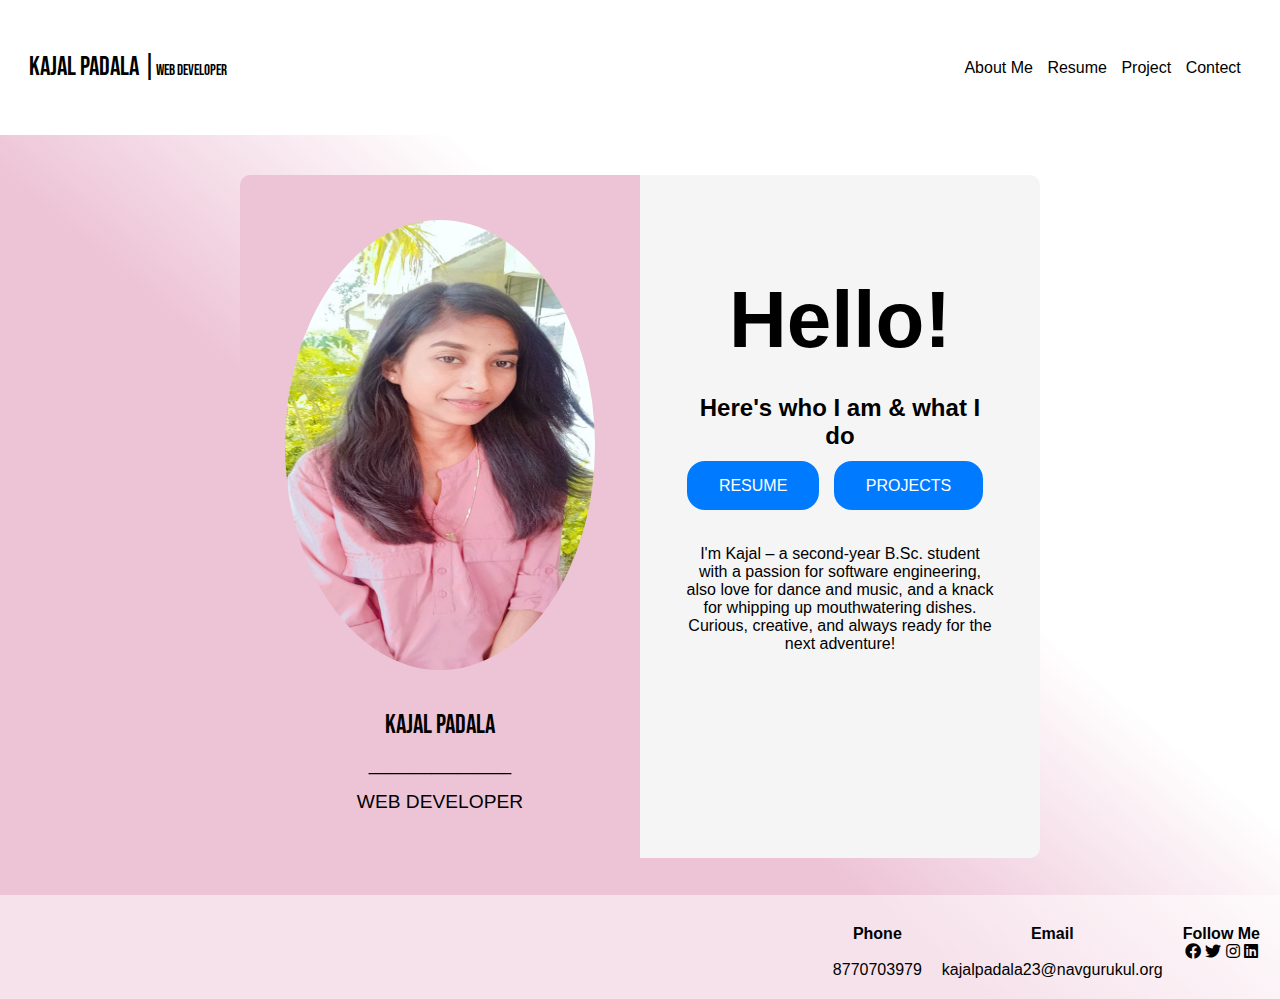
<file: Portfolio/index.html>
<!DOCTYPE html>
<html lang="en">
<head>
    <meta charset="UTF-8">
    <meta name="viewport" content="width=device-width, initial-scale=1.0">
    <title>Your Portfolio</title>
    <link rel="stylesheet" href="https://cdnjs.cloudflare.com/ajax/libs/font-awesome/5.15.4/css/all.min.css">
    <link rel="stylesheet" href="index.css">
    <style>
        @import url('https://fonts.googleapis.com/css2?family=Bebas+Neue&display=swap');
        </style>
</head>
<body>

<header>
    <h1 class="bebas-neue-regular "> Kajal Padala |<span class="subtitle">Web Developer</span></h1>
    <div class="header-right">
        <a href="index.html" style="text-decoration: none; color: black;">About Me</a>
        <a href="resume.html" style="text-decoration: none; color: black; margin-left: 10px;">Resume</a>
        <a href="project.html" style="text-decoration: none; color: black; margin-left: 10px;">Project</a>
        <a href="contact.html" style="text-decoration: none; color: black; margin-left: 10px;">Contect</a>
    </div>
</header>



<main>
    <div class="merged-container">
        <div class="top-container">
            <img src="my photo.jpeg" alt="Image" id="image">
            <div class="name" id="bebas-neue-regular">Kajal Padala</div>
            <p>________________</p>
            <div class="occupation">WEB DEVELOPER</div>
        </div>
        <div class="bottum-container">
            <h1><b>Hello!</b></h1>
            <h2>Here's who I am & what I do</h2>
            <div class="button">
                <a href="resume.html" class="btn">RESUME</a>
                <a href="project.html" id = "r" class="btn">PROJECTS</a>
            </div>
           <p> I'm Kajal – a second-year B.Sc. student with a passion for software engineering, also love for dance and music, and a knack for whipping up mouthwatering dishes. Curious, creative, and always ready for the next adventure!</p>
        </div>
    </div>
</main>

<hr> 



<footer>
    <div class="footer-content">
        <div class="call">
            <strong>Phone</strong> <br>
            <a href="8770703979">8770703979</a>
        </div>
        <div class="email">
            <strong>Email</strong> <br>
            <a href="kajalpadala23@navgurukul.org">kajalpadala23@navgurukul.org</a>
        </div>
        <div class="follow">
            <strong>Follow Me</strong> <br>
            <i class="fab fa-facebook"></i> 
            <i class="fab fa-twitter"></i> 
            <i class="fab fa-instagram"></i> 
            <i class="fab fa-linkedin"></i> 
        </div>
    </div>
</footer>

</body>
</html>
</file>
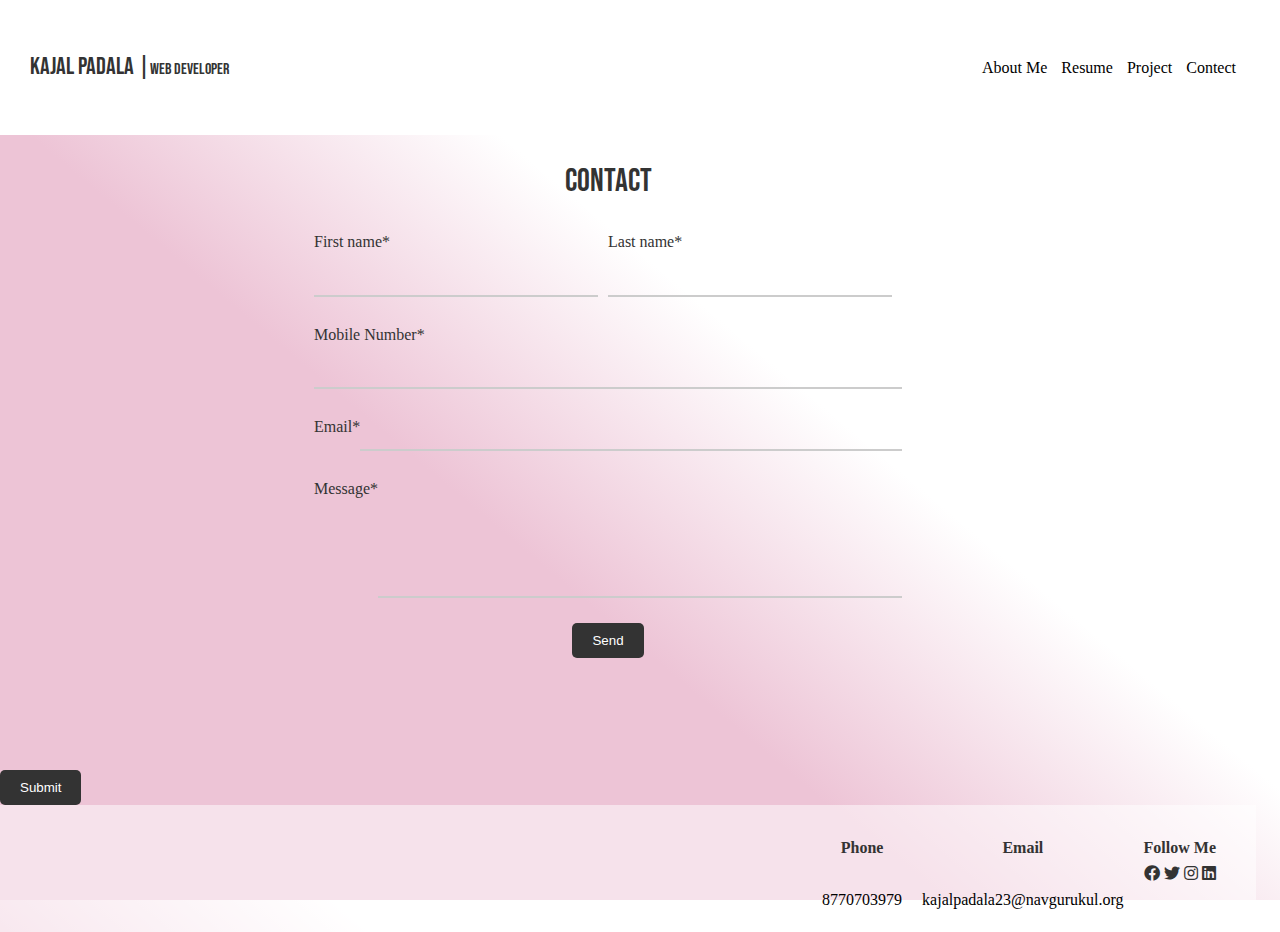
<file: Portfolio/contact.html>
<!DOCTYPE html>
<html lang="en">
<head>
    <meta charset="UTF-8">
    <meta name="viewport" content="width=device-width, initial-scale=1.0">
    <title>Contact Page</title>
    <link rel="stylesheet" href="https://cdnjs.cloudflare.com/ajax/libs/font-awesome/5.15.4/css/all.min.css">
    <link rel="stylesheet" href="contact.css">
    <style>
        @import url('https://fonts.googleapis.com/css2?family=Bebas+Neue&display=swap');
        </style>
   </head>
<body>
    <header>
        <h1 class="bebas-neue-regular "> Kajal Padala |<span class="subtitle">Web Developer</span></h1>
        <div class="header-right">
            <a href="index.html" style="text-decoration: none; color: black;">About Me</a>
            <a href="resume.html" style="text-decoration: none; color: black; margin-left: 10px;">Resume</a>
            <a href="project.html" style="text-decoration: none; color: black; margin-left: 10px;">Project</a>
            <a href="contact.html" style="text-decoration: none; color: black; margin-left: 10px;">Contect</a>
        </div>
    </header>

    <div class="main-container">
        <h1 class="bebas-neue-regular">Contact</h1>
        <form id="contactForm">
            <div class="form-row">
                <div>
                    <label for="first_name">First name*</label>
                    <input type="text" name="first_name" id="first_name" required>
                </div>
                <div>
                    <label for="last_name">Last name*</label>
                    <input type="text" name="last_name" id="last_name" required>
                </div>
               
            </div>

            <div class="form-number">
                <label for="mobile_number">Mobile Number*</label>
                <input type="number" name="mobile_number" id="mobile_number" required oninput="validateMobileNumber()">
                <span id="mobile-error" style="color: red; display: none;">Please enter a valid 10-digit number</span>
            </div>

            <div class="form-row">
                <label for="email">Email*</label>
                <input type="email" name="email" id="email" required>
            </div>
            <div class="form-row">
                <label for="message">Message*</label>
                <textarea name="message" id="message" required></textarea>
            </div>
            <button type="submit">Send</button>
        </form>
    </div>
        
            <div class="button">
                <button type="submit">Submit</button>
            </div>
        </form>
    </div>

    <footer>
        <div class="footer-content">
            <div class="call">
                <strong>Phone</strong> <br>
                <a href="8770703979">8770703979</a>
            </div>
            <div class="email">
                <strong>Email</strong> <br>
                <a href="kajalpadala23@navgurukul.org">kajalpadala23@navgurukul.org</a>
            </div>
            <div class="follow">
                <strong>Follow Me</strong> <br>
                <i class="fab fa-facebook"></i> 
                <i class="fab fa-twitter"></i> 
                <i class="fab fa-instagram"></i> 
                <i class="fab fa-linkedin"></i> 
            </div>
        </div>
    </footer>
    
    <script src="https://cdn.emailjs.com/dist/email.min.js"></script>
    <script src="contact.js"></script>
</body>

</html>
</file>
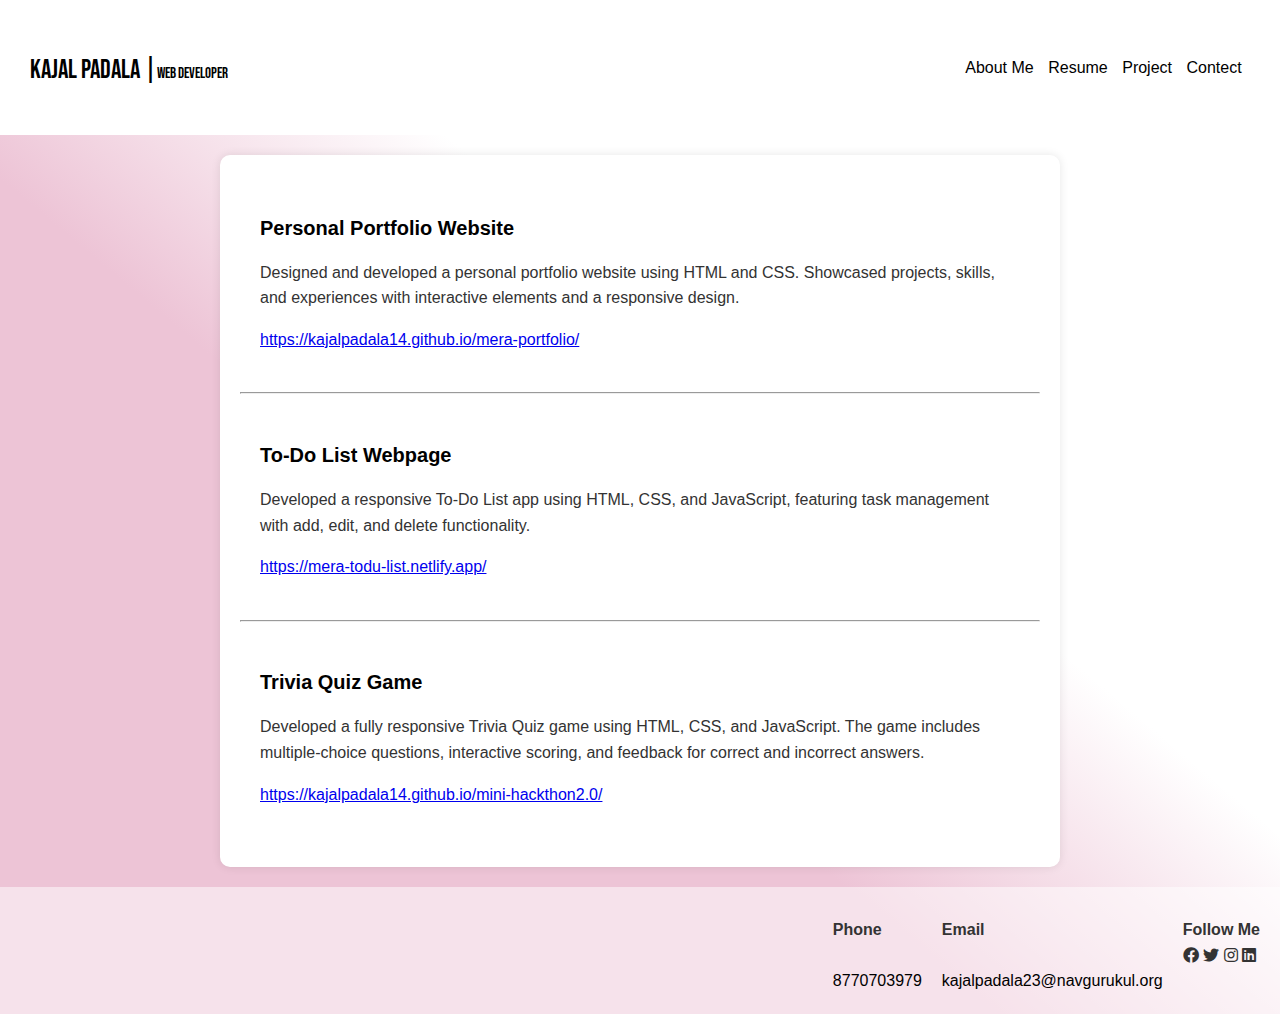
<file: Portfolio/project.html>
<!DOCTYPE html>
<html lang="en">

<head>
    <meta charset="UTF-8">
    <meta name="viewport" content="width=device-width, initial-scale=1.0">
    <title>Project Page</title>
    <link rel="stylesheet" href="https://cdnjs.cloudflare.com/ajax/libs/font-awesome/5.15.4/css/all.min.css">
    <link rel="stylesheet" href="project.css">
    <style>
        @import url('https://fonts.googleapis.com/css2?family=Bebas+Neue&display=swap');
    </style>
</head>

<body>

    <header>
        <h1 class="bebas-neue-regular "> Kajal Padala |<span class="subtitle">Web Developer</span></h1>
        <div class="header-right">
            <a href="index.html" style="text-decoration: none; color: black;">About Me</a>
            <a href="resume.html" style="text-decoration: none; color: black; margin-left: 10px;">Resume</a>
            <a href="project.html" style="text-decoration: none; color: black; margin-left: 10px;">Project</a>
            <a href="contact.html" style="text-decoration: none; color: black; margin-left: 10px;">Contect</a>
        </div>
    </header>


    <div class="container">
        <div class="section">
            <h2>Personal Portfolio Website</h2>
            <p>
                Designed and developed a personal portfolio website using HTML and CSS. Showcased projects, skills, and
                experiences with interactive elements and a responsive design.
            </p>
            <a href="https://kajalpadala14.github.io/mera-portfolio/"
                target="_blank">https://kajalpadala14.github.io/mera-portfolio/</a>
        </div>
        <hr>
        <div class="section">
            <h2>To-Do List Webpage</h2>
            <p>
                Developed a responsive To-Do List app using HTML, CSS, and JavaScript, featuring task management with
                add, edit, and delete functionality.
            </p>
            <a href="https://mera-todu-list.netlify.app/" target="_blank">https://mera-todu-list.netlify.app/</a>
        </div>
        <hr>
        <div class="section">
            <h2>Trivia Quiz Game</h2>
            <p>
                Developed a fully responsive Trivia Quiz game using HTML, CSS, and JavaScript. The game includes
                multiple-choice questions, interactive scoring, and feedback for correct and incorrect answers.
            </p>
            <a href="https://kajalpadala14.github.io/mini-hackthon2.0/"
                target="_blank">https://kajalpadala14.github.io/mini-hackthon2.0/</a>
        </div>
    </div>



    <footer>
        <div class="footer-content">
            <div class="call">
                <strong>Phone</strong> <br>
                <a href="8770703979">8770703979</a>
            </div>
            <div class="email">
                <strong>Email</strong> <br>
                <a href="kajalpadala23@navgurukul.org">kajalpadala23@navgurukul.org</a>
            </div>
            <div class="follow">
                <strong>Follow Me</strong> <br>
                <i class="fab fa-facebook"></i>
                <i class="fab fa-twitter"></i>
                <i class="fab fa-instagram"></i>
                <i class="fab fa-linkedin"></i>
            </div>
        </div>
    </footer>
</body>

</html>
</file>
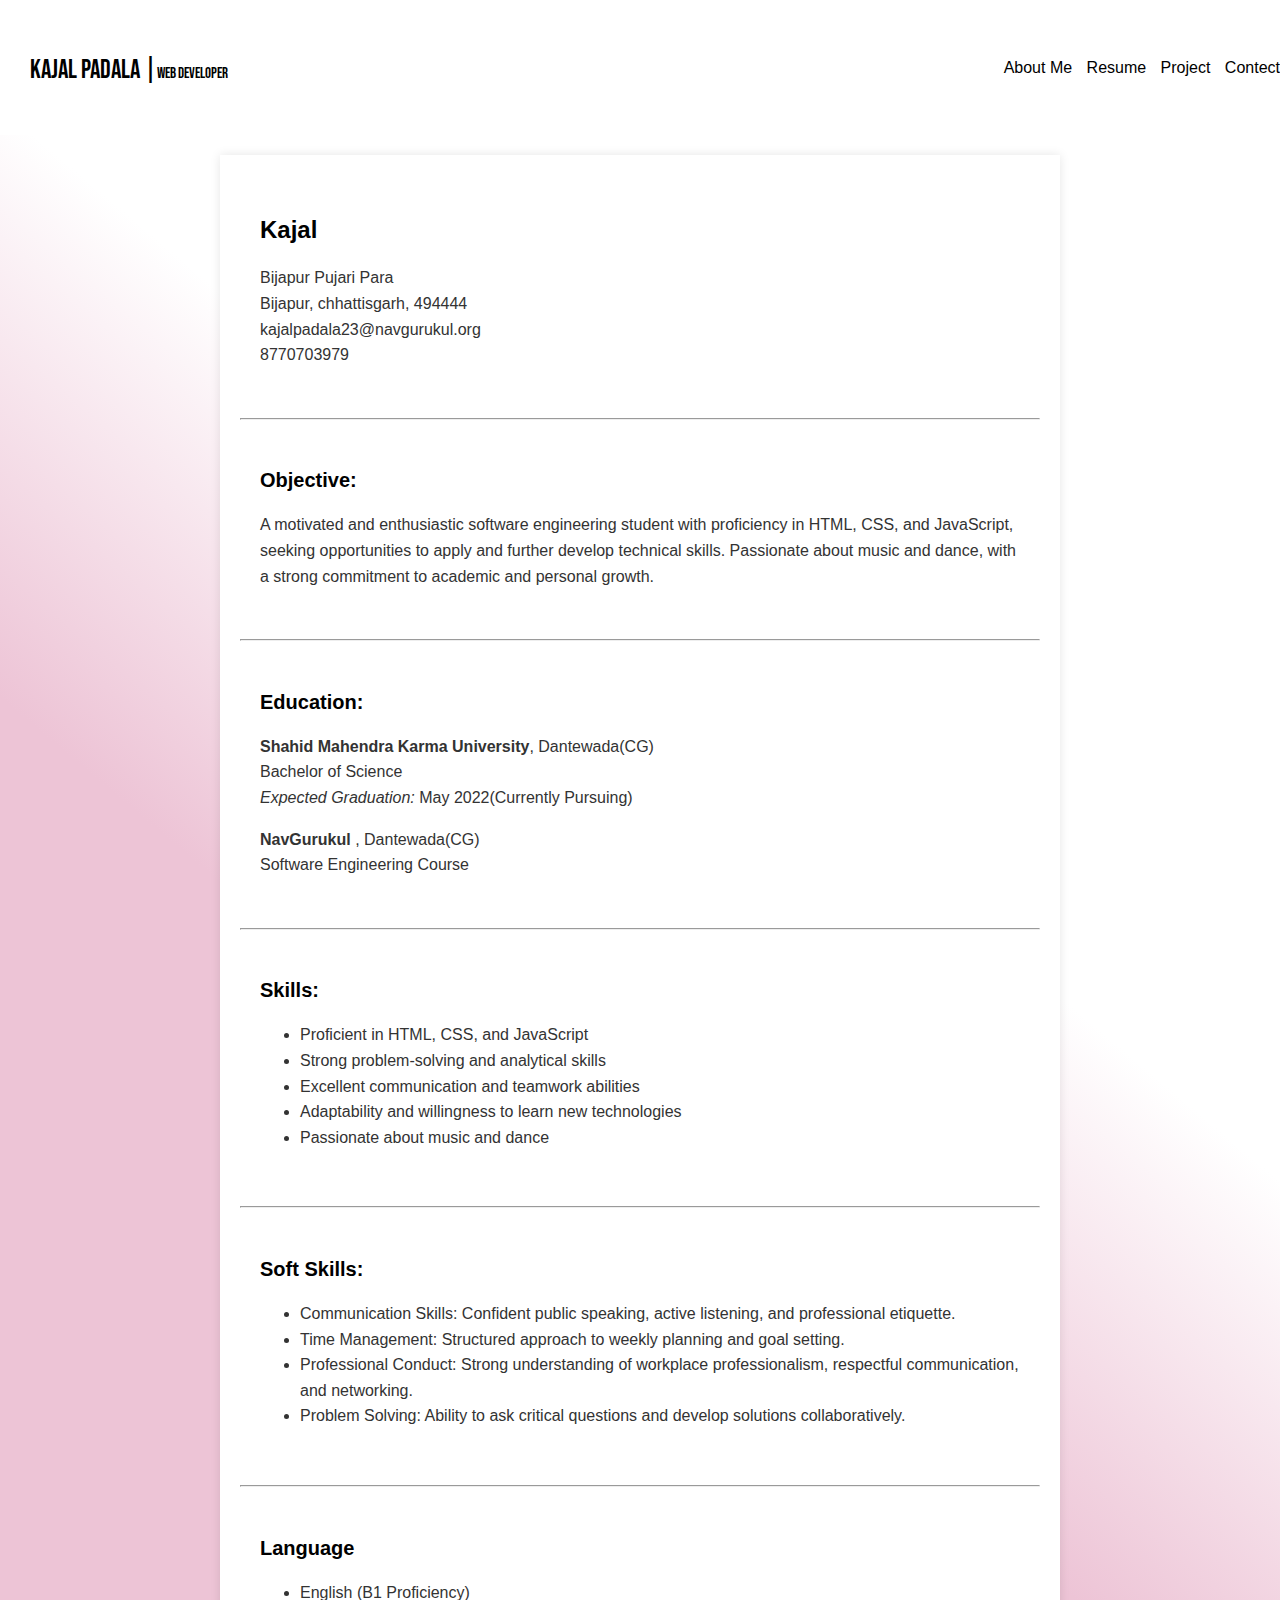
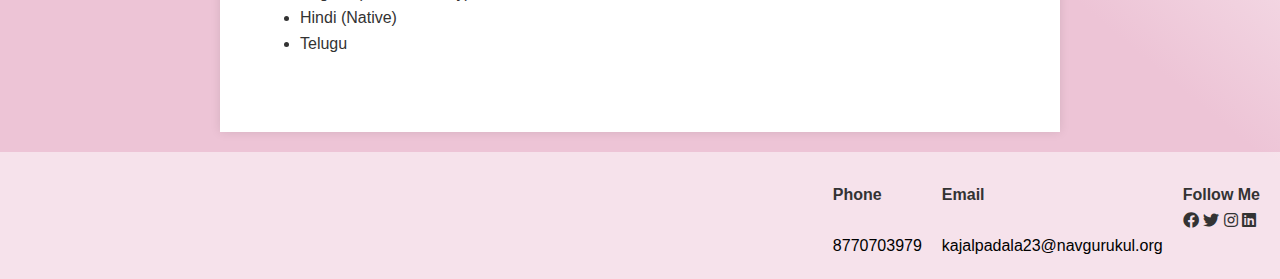
<file: Portfolio/resume.html>
<!DOCTYPE html>
<html lang="en">

<head>
    <meta charset="UTF-8">
    <meta name="viewport" content="width=device-width, initial-scale=1.0">
    <title>Resume - Kajal</title>
    <link rel="stylesheet" href="https://cdnjs.cloudflare.com/ajax/libs/font-awesome/5.15.4/css/all.min.css">
    <link rel="stylesheet" href="resume.css">
    <style>
        @import url('https://fonts.googleapis.com/css2?family=Bebas+Neue&display=swap');
    </style>
</head>

<body>

    <header>
        <h1 class="bebas-neue-regular "> Kajal Padala |<span class="subtitle">Web Developer</span></h1>
        <div class="header-right">
            <a href="index.html" style="text-decoration: none; color: black;">About Me</a>
            <a href="resume.html" style="text-decoration: none; color: black; margin-left: 10px;">Resume</a>
            <a href="project.html" style="text-decoration: none; color: black; margin-left: 10px;">Project</a>
            <a href="contact.html" style="text-decoration: none; color: black; margin-left: 10px;">Contect</a>
        </div>
    </header>


    <div class="container">
        <div class="section">
            <h1>Kajal</h1>
            <p>Bijapur Pujari Para<br>
                Bijapur, chhattisgarh, 494444<br>
                kajalpadala23@navgurukul.org<br>
                8770703979</p>
        </div>
        <hr>
        <div class="section">
            <h2>Objective:</h2>
            <p>A motivated and enthusiastic software engineering student with proficiency in HTML, CSS, and JavaScript,
                seeking opportunities to apply and further develop technical skills. Passionate about music and dance,
                with a strong commitment to academic and personal growth.</p>
        </div>
        <hr>
        <div class="section">
            <h2>Education:</h2>
            <p><strong>Shahid Mahendra Karma University</strong>, Dantewada(CG)<br>
                Bachelor of Science <br>
                <em>Expected Graduation:</em> May 2022(Currently Pursuing)
            </p>

            <p><strong>NavGurukul </strong>, Dantewada(CG)<br>
                Software Engineering Course<br>
        </div>
        <hr>
        <div class="section">
            <h2>Skills:</h2>
            <ul>
                <li>Proficient in HTML, CSS, and JavaScript</li>
                <li>Strong problem-solving and analytical skills</li>
                <li>Excellent communication and teamwork abilities</li>
                <li>Adaptability and willingness to learn new technologies</li>
                <li>Passionate about music and dance</li>
            </ul>
        </div>
        <hr>
        <div class="section">
            <h2>Soft Skills:</h2>
            <ul>
                <li>Communication Skills: Confident public speaking, active listening, and professional etiquette.</li>
                <li>Time Management: Structured approach to weekly planning and goal setting.</li>
                <li>Professional Conduct: Strong understanding of workplace professionalism, respectful communication,
                    and networking.</li>
                <li>Problem Solving: Ability to ask critical questions and develop solutions collaboratively.</li>
            </ul>
        </div>
        <hr>
        <div class="section">
            <h2>Language</h2>
            <ul>
                <li>English (B1 Proficiency)</li>
                <li>Hindi (Native)</li>
                <li>Telugu</li>
            </ul>
        </div>
    </div>




    <footer>
        <div class="footer-content">
            <div class="call">
                <strong>Phone</strong> <br>
                <a href="8770703979">8770703979</a>
            </div>
            <div class="email">
                <strong>Email</strong> <br>
                <a href="kajalpadala23@navgurukul.org">kajalpadala23@navgurukul.org</a>
            </div>
            <div class="follow">
                <strong>Follow Me</strong> <br>
                <i class="fab fa-facebook"></i>
                <i class="fab fa-twitter"></i>
                <i class="fab fa-instagram"></i>
                <i class="fab fa-linkedin"></i>
            </div>
        </div>
    </footer>


</body>

</html>
</file>
<file: Portfolio/index.css>
body {
    background: linear-gradient(40deg, #edc4d6 40%, white 60%);
    font-family: Arial, sans-serif;
    min-height: 100vh;
    display: flex;
    flex-direction: column;
    align-items: center;
    margin: 0;
    padding: 0;
    overflow-x: hidden;
}

header {
    background-color: white;
    height: 15vh;
    width: 97%;
    display: flex;
    justify-content: space-between;
    align-items: center;
    padding: 0 20px;
    position: sticky;
}
.header-right{
    padding-right: 20px;
}
header h1 {
    font-weight: normal;
    font-size: 2vw; 
    padding-left: 10px;
}

header .subtitle {
    font-size: 1.2vw; 
}
.bebas-neue-regular {
    font-family: "Bebas Neue", sans-serif;
    font-weight: 400;
    font-style: normal;
  }
  
main {
    flex: 1;
    padding: 20px;
    text-align: center;
    max-width: 800px;
    display: flex;
    align-items: center;
    justify-content: center;
}

hr {
    border: none;
    border-top: 1px solid black;
}

.btn {
    background-color: #007bff;
    color: white;
    padding: 1rem 2rem; 
    border: none;
    border-radius: 18px;
    cursor: pointer;
    text-decoration: none;
    margin-top: 20px;
    margin-right: 10px;
}

.merged-container {
    display: flex;
    width: 100%;
    margin-top: 20px;
    border-radius: 10px;
    overflow: hidden;
    flex-wrap: wrap; 
}

.top-container,
.bottum-container{
    background-color: #edc4d6;
    padding: 5vh;
    text-align: center;
    display: flex;
    flex-direction: column;
    flex: 1;
    width: 100%; 
}

.bottum-container {
    background-color: whitesmoke;
}
.bottum-container h1{
    font-size: 80px;
    padding: 0;
    margin-bottom: 0px;
}
.bottum-container h2{
    align-items: center;
    padding: 8px;
}
.bottum-container p{
    margin-top: 50px;
}
.container img {
    width: 20vw; 
    height: auto;
    border-radius: 50%;
    margin-bottom: 10px;
    display: block;
    margin: auto;
}
#image{
    border-radius: 50%;
    height: 50vh;
    width: 20wh;
}
#bebas-neue-regular{
    font-family: "Bebas Neue", sans-serif;
    font-weight: 400;
    font-style: normal;
  }
.name {
    font-size: 2vw; 
    font-weight: bold;
    margin-top: 40px;
}

.occupation {
    font-size: 1.5vw; 
}
footer {
    background-color: rgba(255, 255, 255, 0.5);
    text-align: center;
    width: 100%;
    padding: 20px;
}

.footer-content {
    display: flex;
    justify-content: flex-end;
    margin-top: 10px;
    padding-right: 20px;
}

.footer-content div {
    margin-left: 20px;
}
.call,.email{
    display: flex;
    flex-direction: column;
}
.email a{
    text-decoration: none;
    color: #000;
}
.call a{
    text-decoration: none;
    color: #000;
}
@media (max-width: 768px){
    header {
        flex-direction: column;
        height: auto;
        text-align: center;
    }

    header h1 {
        font-size: 5vw; 
    }

    header .subtitle {
        font-size: 4vw; 

    .button {
        padding: 12px 25px;
        font-size: 4vw;
    }
    .merged-container {
        flex-direction: column;
    }

    .container img {
        width: 30vw; 
    }

    .footer-content {
        flex-direction: column;
        align-items: flex-start;
    }
    .button{
        display: flex;
        flex-direction: row;
    }
}
}

@media (max-width: 480px) {
    header h1 {
        font-size: 6vw; 
    }

    header .subtitle {
        font-size: 5vw; 
    }


    .btn {
        padding: 10px 20px;
        font-size: 5vw;
    }

    .merged-container {
        padding: 20px;
       
    }

    .container img {
        width: 40vw; 
    }
    .name {
        font-size: 25px;
    }
    .occupation{
        font-size: 20px;
    }
    .button{
        display: flex;
        flex-direction: row;
    }
    footer {
        padding: 10px;
    }

    .footer-content {
        flex-direction: column;
        align-items: flex-start;
    }

    .footer-content div {
        margin-left: 0;
        margin-bottom: 10px;
    }
}
</file>
<file: Portfolio/contact.css>
body {
    line-height: 1.6;
    background-color: #edc4d6;
    color: #333;
    overflow-x: hidden;
    margin: 0;
    padding-right: 5%;
    background: linear-gradient(40deg, #edc4d6 40%, white 60%);
    height: 100vh;
    right: 10%;
    overflow-y: hidden;
    overflow-x: hidden;
}

header {
    background-color: white;
    height: 15vh;
    width: 100%;
    display: flex;
    justify-content: space-between;
    align-items: center;
    padding: 0 20px;
    position: sticky;
    top: 0;
}

header h1 {
    font-weight: normal;
    font-size: 1.5rem; /* Adjusted for better responsiveness */
    padding-left: 10px;
}

header .subtitle {
    font-size: 1rem;
}

.bebas-neue-regular {
    font-family: "Bebas Neue", sans-serif;
    font-weight: 400;
    font-style: normal;
}


.main-container {
    margin: 20px;
    text-align: center;
    height: 66vh;
}

form {
    width: 50%;
    margin: 0 auto;
}
.form-number{
    margin-bottom: 15px;
    align-items: left;
}

.form-number label {
    display: block;
    margin-bottom: 5px;
    text-align: left;
    
}
.form-number input{
    width: 100%;
    padding: 10px 0;
    border: none;
    border-bottom: 2px solid #ccc;
    outline: none;
    background: transparent;
    margin-bottom: 10px;
}

.form-row {
    display: flex;
    flex-direction: column;
    margin-bottom: 15px;
    align-items: left;
}

.form-row div {
    flex: 1;
    padding-right: 10px;
}

.form-row label {
    display: block;
    margin-bottom: 5px;
    text-align: left;
}

.form-row input, .form-row textarea {
    width: 100%;
    padding: 10px 0;
    border: none;
    border-bottom: 2px solid #ccc;
    outline: none;
    background: transparent;
    margin-bottom: 10px;
}

textarea {
    height: 100px;
    resize: none;
}
.input-container input,
.input-container textarea {
    border-bottom: 4px solid #333 ;
}
button {
    padding: 10px 20px;
    background-color: #333;
    color: white;
    border: none;
    border-radius: 5px;
    cursor: pointer;
}

button:hover {
    background-color: #555;
}
footer {
    background-color: rgba(255, 255, 255, 0.5);
    text-align: center;
    width: 100%;
    padding: 20px;
}

.footer-content {
    display: flex;
    justify-content: flex-end;
    margin-top: 10px;
    padding-right: 20px;
}

.footer-content div {
    margin-left: 20px;
}
.call,.email{
    display: flex;
    flex-direction: column;
}
.email a{
    text-decoration: none;
    color: #000;
}
.call a{
    text-decoration: none;
    color: #000;
}
@media (min-width: 768px) {
    .form-row {
        flex-direction: row;
        justify-content: space-between;
    }
}

@media (max-width: 480px) {
    body{
        overflow-y: scroll;
    }
    form {
        width: 90%; 
    }
    header h1 {
        font-size: 6vw; 
    }

    header .subtitle {
        font-size: 5vw; 
    }
    header{
        display: flex;
        flex-direction: column;
        width: 97%;
        justify-content: center;
        align-items: center;
    }

    .form-row input, .form-row textarea {
        width: 100%; 
        font-size: 16px;
    }

    button {
        width: 50%; 
        padding: 8px 0; 
    }

    .center {
        justify-content: center;
        width: 100%; 
    }
    .main-container{
        height: 80vh;
    }
    footer {
        padding: 10px;
        height: 10vh;
    }

    .footer-content {
        flex-direction: column;
        align-items: flex-start;
    }

    .footer-content div {
        margin-left: 0;
        margin-bottom: 10px;
    }
}
</file>
<file: Portfolio/project.css>
body {
    background: linear-gradient(40deg, #edc4d6 40%, white 60%);
    font-family: Arial, sans-serif;
    line-height: 1.6;
    background-color: #edc4d6; 
    color: #333;
    margin: 0;
    padding: 0;
    min-height: 100vh;
    overflow-x: hidden;
}

header {
    background-color: white;
    height: 15vh;
    width: 97%;
    display: flex;
    justify-content: space-between;
    align-items: center;
    padding: 0 20px;
    position: sticky;
}
.header-right{
    padding-right: 20px;
}
header h1 {
    font-weight: normal;
    font-size: 2vw; 
    padding-left: 10px;
}

header .subtitle {
    font-size: 1.2vw; 
}
.bebas-neue-regular {
    font-family: "Bebas Neue", sans-serif;
    font-weight: 400;
    font-style: normal;
  }
.container {
    max-width: 800px;
    margin: 20px auto;
    padding: 20px;
    background-color: #fff;
    box-shadow: 0 0 10px rgba(0, 0, 0, 0.1);
    border-radius: 10px;
    flex: 1;
}

.section {
    margin-bottom: 20px;
    padding: 20px;
    border-radius: 10px;
    background-color: #fff;
}

h1 {
    color: black;
    font-size: 24px;
    margin-bottom: 10px;
}

h2 {
    color: black;
    font-size: 20px;
    margin-bottom: 10px;
}

footer {
    background-color: rgba(255, 255, 255, 0.5);
    text-align: left;
    width: 100%;
    padding: 20px;
}

.footer-content {
    display: flex;
    justify-content: flex-end;
    margin-top: 10px;
    padding-right: 20px;
    margin-right: 20px;
}

.footer-content div {
    margin-left: 20px;
}
.call,.email{
    display: flex;
    flex-direction: column;
}
.email a{
    text-decoration: none;
    color: #000;
}
.call a{
    text-decoration: none;
    color: #000;
}

@media(max-width: 768px) {
    body{
        overflow: hidden;
    }
    header {
        flex-direction: column;
        align-items: flex-start;
        padding: 10px;
        height: auto;
    }

    .container {
        max-width: 100%;
        padding: 15px;
    }

    .footer-content {
        flex-direction: column;
        align-items: flex-start;
    }

    .footer-content div {
        margin-left: 0;
        margin-bottom: 10px;
    }

    h1 {
        font-size: 22px;
    }

    h2 {
        font-size: 18px;
    }

    p {
        font-size: 14px;
    }
}

@media(max-width: 480px) {
    body{
        overflow-x: hidden;
    }
    header h1 {
        font-size: 6vw; 
    }

    header .subtitle {
        font-size: 5vw; 
    }
    header{
        display: flex;
        flex-direction: column;
        width: 97%;
        justify-content: center;
        align-items: center;
    }
    h2 {
        font-size: 16px;
    }

    p {
        font-size: 12px;
    }

    .container {
        padding: 10px;
        margin: 10px;
    }

    footer {
        padding: 10px;
    }

    .footer-content {
        flex-direction: column;
        align-items: flex-start;
    }

    .footer-content div {
        margin-left: 0;
        margin-bottom: 10px;
    }
}
</file>
<file: Portfolio/resume.css>
body {
    font-family: Arial, sans-serif;
    line-height: 1.6;
    background-color: #edc4d6;
    color: #333;
    overflow-x: hidden;
    margin: 0;
    padding: 0;
    background: linear-gradient(40deg, #edc4d6 40%, white 60%);

}

header {
    background-color: white;
    height: 15vh;
    width: 100%;
    display: flex;
    justify-content: space-between;
    align-items: center;
    padding: 0 20px;
    position: sticky;
}
.header-right{
    margin-right: 20px;
}
header h1 {
    font-weight: normal;
    font-size: 2vw; 
    padding-left: 10px;
}

header .subtitle {
    font-size: 1.2vw; 
}
.bebas-neue-regular {
    font-family: "Bebas Neue", sans-serif;
    font-weight: 400;
    font-style: normal;
  }
.container {
    max-width: 800px;
    margin: 20px auto;
    padding: 20px;
    background-color: #fff;
    box-shadow: 0 0 10px rgba(0, 0, 0, 0.1);

}
.bebas-neue-regular {
    font-family: "Bebas Neue", sans-serif;
    font-weight: 400;
    font-style: normal;
  }
.section {
    margin-bottom: 20px;
    background-color: white;
    padding: 20px;
    border-radius: 10px;
}

h1 {
    color: black;
    font-size: 24px;
    margin-bottom: 10px;
}

h2 {
    color: black;
    font-size: 20px;
    margin-bottom: 10px;
}

p {
    margin-bottom: 10px;
}
footer {
    background-color: rgba(255, 255, 255, 0.5);
    text-align: left;
    width: 100%;
    padding: 20px;
}

.footer-content {
    display: flex;
    justify-content: flex-end;
    margin-top: 10px;
    padding-right: 20px;
    margin-right: 20px;
}

.footer-content div {
    margin-left: 20px;
}
.call,.email{
    display: flex;
    flex-direction: column;
}
.email a{
    text-decoration: none;
    color: #000;
}
.call a{
    text-decoration: none;
    color: #000;
}

@media (max-width:768){

}
@media (max-width: 480px){
    body{
        overflow-x: hidden;
    }
    header h1 {
        font-size: 6vw; 
    }

    header .subtitle {
        font-size: 5vw; 
    }
    header{
        display: flex;
        flex-direction: column;
        width: 97%;
    }
   footer {
        padding: 10px;
    }

    .footer-content {
        flex-direction: column;
        align-items: flex-start;
    }

    .footer-content div {
        margin-left: 0;
        margin-bottom: 10px;
    }
}
</file>
